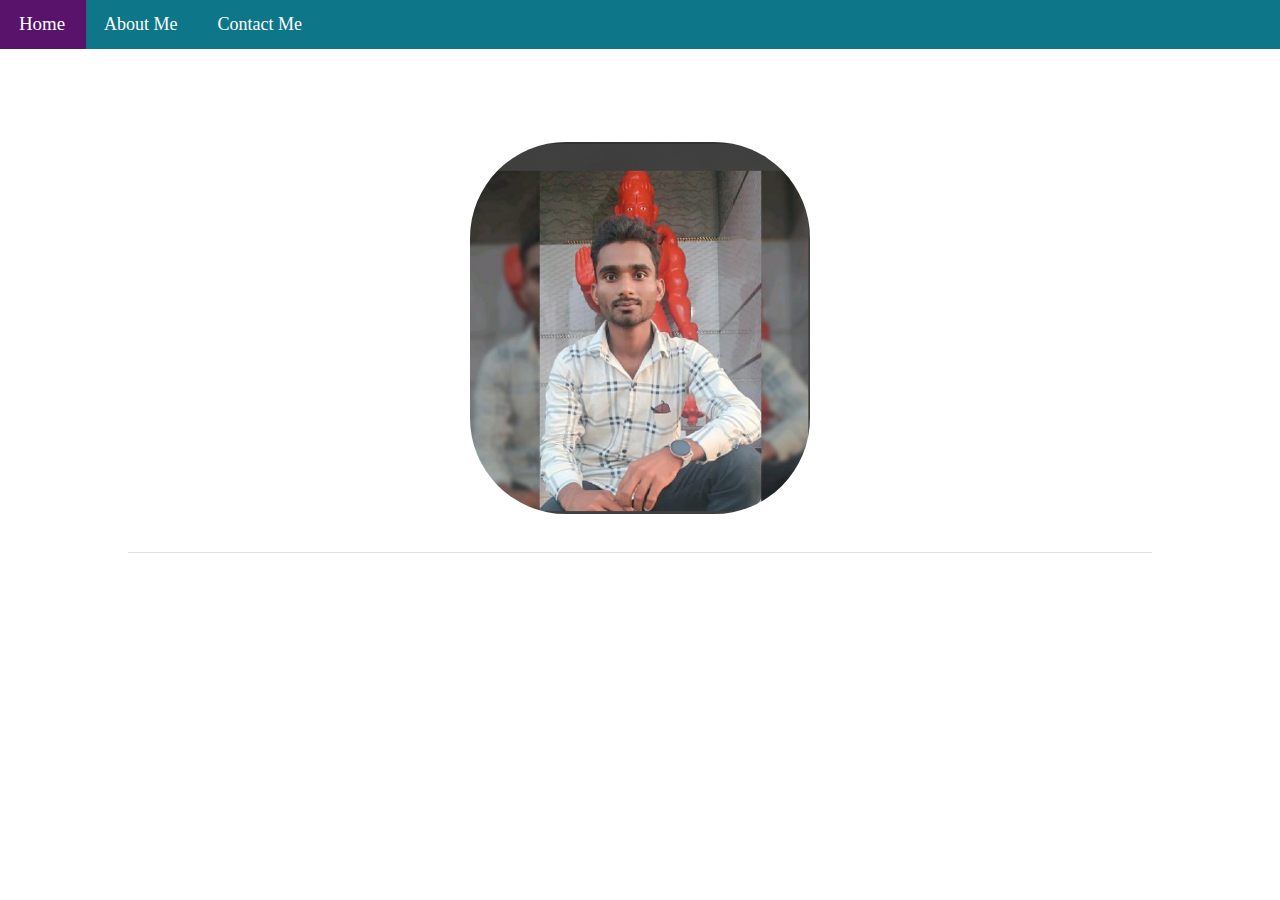
<file: index.html>
<!DOCTYPE html>
<html lang="en">
<head>
    <meta charset="UTF-8">
    <meta name="viewport" content="width=device-width, initial-scale=1.0">
    <title>Welcome</title>
    <link rel="preconnect" href="https://fonts.bunny.net">
<link href="https://fonts.bunny.net/css?family=akaya-telivigala:400" rel="stylesheet" />
    <style>
        body {
            font-family: Arial, sans-serif;
            margin: 0;
            padding: 0;
            /* background-color: #f4f4f4; */
            color: #333;
            overflow-x: hidden;
            background-image: url("https://png.pngtree.com/thumb_back/fh260/background/20230706/pngtree-creating-3d-renderings-for-mobile-apps-software-and-web-development-image_3826852.jpg");
            background-repeat: no-repeat;
            background-size: 100% 100%;
            font-family: 'Akaya Telivigala', display;
        }

        /* Navigation Bar Styling */
        .navbar {
            background-color: #0d7688;
            color: white;
            overflow: hidden;
            position: fixed;
            width: 100%;
            top: 0;
            left: 0;
            z-index: 1000;
        }

        .navbar a {
            float: left;
            display: block;
            color: white;
            text-align: center;
            padding: 14px 20px;
            text-decoration: none;
            font-size: 18px;
            transition: background-color 0.3s ease, transform 0.3s ease;
        }

        .navbar a:hover {
            background-color: #59136b;
            transform: scale(1.05);
        }

        /* .navbar a.active {
            background-color: rgb(203, 203, 230);
        } */

        /* Page Content Styling */
        .content {
            margin-top: 60px; /* Adjusted to account for navbar height */
            text-align: center;
        }

        h1 {
            color: white;
            margin-top: 20px;
        }

        .profile-image {
            margin-top: 20px;
            border-radius: 100px;
            max-width: 340px; /* Adjust width as needed */
            height: auto;
            transition: transform 0.3s ease;
            border: 4px solid white;
       
        }

        .profile-image:hover {
            transform: scale(1.1);
        }

        .links {
            margin-top: 30px;
        }

        .links a {
            display: block;
            margin: 10px 0;
            font-size: 18px;
            text-decoration: none;
            color: white;
            font-weight: bold;
            position: relative;
            transition: color 0.3s ease;
        }

        .links a::before {
            content: '';
            position: absolute;
            left: 0;
            bottom: -5px;
            width: 0;
            height: 3px;
            background: rgb(203, 203, 230);
            transition: width 0.3s ease;
        }

        .links a:hover::before {
            width: 100%;
        }

        hr {
            border: 0;
            height: 1px;
            background: #ddd;
            margin: 30px auto;
            width: 80%;
        }
    </style>
</head>
<body>
    <!-- Navigation Bar -->
    <div class="navbar">
        <a href="./index.html" class="active">Home</a>
        <a href="./public/about.html">About Me</a>
        <a href="./public/contact.html">Contact Me</a>
    </div>

    <!-- Page Content -->
    <div class="content">
        <h1>Welcome to My Website!</h1>
        
        <!-- Profile Image -->
        <img src="./assets/images/aa.png" alt="My profile image" class="profile-image">

        <hr />

        <!-- Links to other pages -->
        <div class="links">
            <a href="./public/about.html">About Me</a>
            <a href="./public/contact.html">Contact Me</a>
        </div>
    </div>
</body>
</html>
</file>
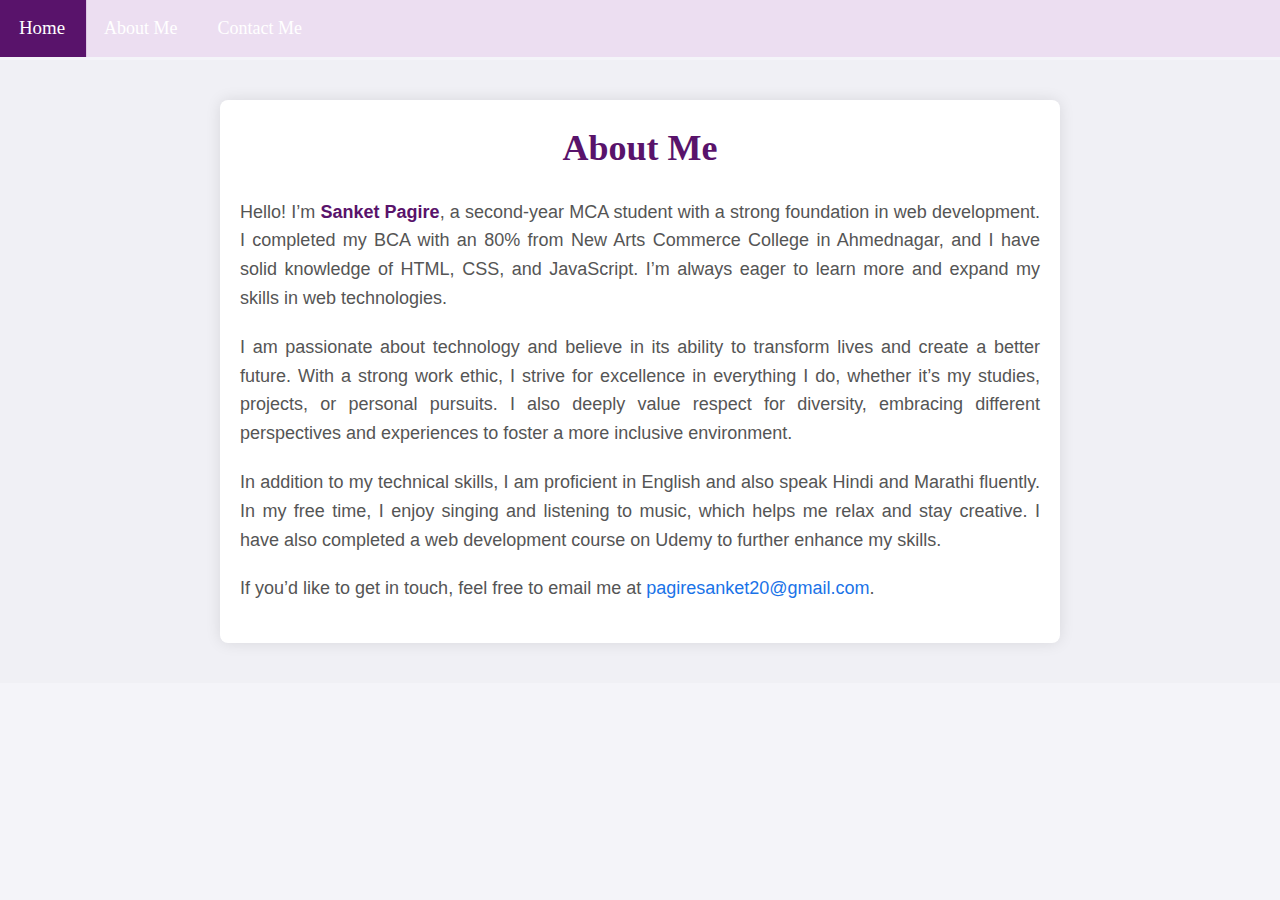
<file: public/about.html>
<!-- <!DOCTYPE html>
<html lang="en">
<head>
    <meta charset="UTF-8">
    <meta name="viewport" content="width=device-width, initial-scale=1.0">
    <title>About Me - Sanket Pagire</title>
    <link rel="stylesheet" href="styles.css">
    <style type="text/css">
        /* Navigation Bar Styling */
        .navbar {
            background-color: #ecdef1;
            color: white;
            overflow: hidden;
            position: fixed;
            width: 100%;
            top: 0;
            left: 0;
            z-index: 1000;
        }

        .navbar a {
            float: left;
            display: block;
            color: white;
            text-align: center;
            padding: 14px 20px;
            text-decoration: none;
            font-size: 18px;
            transition: background-color 0.3s ease, transform 0.3s ease;
        }

        .navbar a:hover {
            background-color: #59136b;
            transform: scale(1.05);
        }

      
    </style>
</head>
<body>
    <div class="navbar">
        <a href="../index.html" class="active">Home</a>
        <a href="./about.html">About Me</a>
        <a href="./contact.html">Contact Me</a>
    </div>
    <section class="about-me">
        <div class="container">
            <h1>About Me</h1>
            <p>Hello! I’m <strong>Sanket Pagire</strong>, a second-year MCA student with a strong foundation in web development. I completed my BCA with an 80% from New Arts Commerce College in Ahmednagar, and I have solid knowledge of HTML, CSS, and JavaScript. I’m always eager to learn more and expand my skills in web technologies.</p>
            <p>I am passionate about technology and believe in its ability to transform lives and create a better future. With a strong work ethic, I strive for excellence in everything I do, whether it’s my studies, projects, or personal pursuits. I also deeply value respect for diversity, embracing different perspectives and experiences to foster a more inclusive environment.</p>
            <p>In addition to my technical skills, I am proficient in English and also speak Hindi and Marathi fluently. In my free time, I enjoy singing and listening to music, which helps me relax and stay creative. I have also completed a web development course on Udemy to further enhance my skills.</p>
            <p>If you’d like to get in touch, feel free to email me at <a href="mailto:pagiresanket20@gmail.com">pagiresanket20@gmail.com</a>.</p>
        </div>
    </section>
</body>
</html> -->

<!DOCTYPE html>
<html lang="en">
<head>
    <meta charset="UTF-8">
    <meta name="viewport" content="width=device-width, initial-scale=1.0">
    <title>About Me - Sanket Pagire</title>
    <link rel="stylesheet" href="styles.css">
    <link rel="preconnect" href="https://fonts.bunny.net">
    <link rel="preconnect" href="https://fonts.bunny.net">
<link href="https://fonts.bunny.net/css?family=braah-one:400" rel="stylesheet" />
<link href="https://fonts.bunny.net/css?family=akaya-telivigala:400" rel="stylesheet" />
    <style type="text/css">
        /* Navigation Bar Styling */
        .navbar {
            background-color: #ecdef1;
            color: white;
            overflow: hidden;
            position: fixed;
            width: 100%;
            top: 0;
            left: 0;
            z-index: 1000;
        }

        .navbar a {
            float: left;
            display: block;
            color: white;
            text-align: center;
            padding: 14px 20px;
            text-decoration: none;
            font-size: 18px;
            transition: background-color 0.3s ease, transform 0.3s ease;
        }

        .navbar a:hover {
            background-color: #59136b;
            transform: scale(1.05);
        }

        /* About Me Section Styling */
        body {
            font-family: 'Akaya Telivigala', display;
            background-color: #f4f4f9;
            margin-top: 60px; /* to account for fixed navbar */
            color: #333;
            line-height: 1.6;
        }

        .about-me {
            padding: 40px 20px;
        }

        .about-me h1 {
            font-size: 36px;
            margin-bottom: 20px;
            color: #59136b;
            text-align: center;
        }

        .about-me p {
            font-size: 18px;
            margin-bottom: 20px;
            text-align: justify;
        }

        .about-me strong {
            color: #59136b;
        }

        .about-me a {
            color: #1a73e8;
            text-decoration: none;
        }

        .about-me a:hover {
            text-decoration: underline;
        }

        .container {
            max-width: 800px;
            margin: 0 auto;
            padding: 20px;
            background-color: white;
            border-radius: 8px;
            box-shadow: 0 0 15px rgba(0, 0, 0, 0.1);
            font-family: 'Akaya Telivigala', display;
        }
        p{
            font-family: 'Braah One', sans-serif;
        }
        h1{
            font-family: 'Akaya Telivigala', display;
        }
        
    </style>
</head>
<body>
    <div class="navbar">
        <a href="../index.html" class="active">Home</a>
        <a href="./about.html">About Me</a>
        <a href="./contact.html">Contact Me</a>
    </div>
    <section class="about-me">
        <div class="container">
            <h1>About Me</h1>
            <p>Hello! I’m <strong>Sanket Pagire</strong>, a second-year MCA student with a strong foundation in web development. I completed my BCA with an 80% from New Arts Commerce College in Ahmednagar, and I have solid knowledge of HTML, CSS, and JavaScript. I’m always eager to learn more and expand my skills in web technologies.</p>
            <p>I am passionate about technology and believe in its ability to transform lives and create a better future. With a strong work ethic, I strive for excellence in everything I do, whether it’s my studies, projects, or personal pursuits. I also deeply value respect for diversity, embracing different perspectives and experiences to foster a more inclusive environment.</p>
            <p>In addition to my technical skills, I am proficient in English and also speak Hindi and Marathi fluently. In my free time, I enjoy singing and listening to music, which helps me relax and stay creative. I have also completed a web development course on Udemy to further enhance my skills.</p>
            <p>If you’d like to get in touch, feel free to email me at <a href="mailto:pagiresanket20@gmail.com">pagiresanket20@gmail.com</a>.</p>
        </div>
    </section>
</body>
</html>
</file>
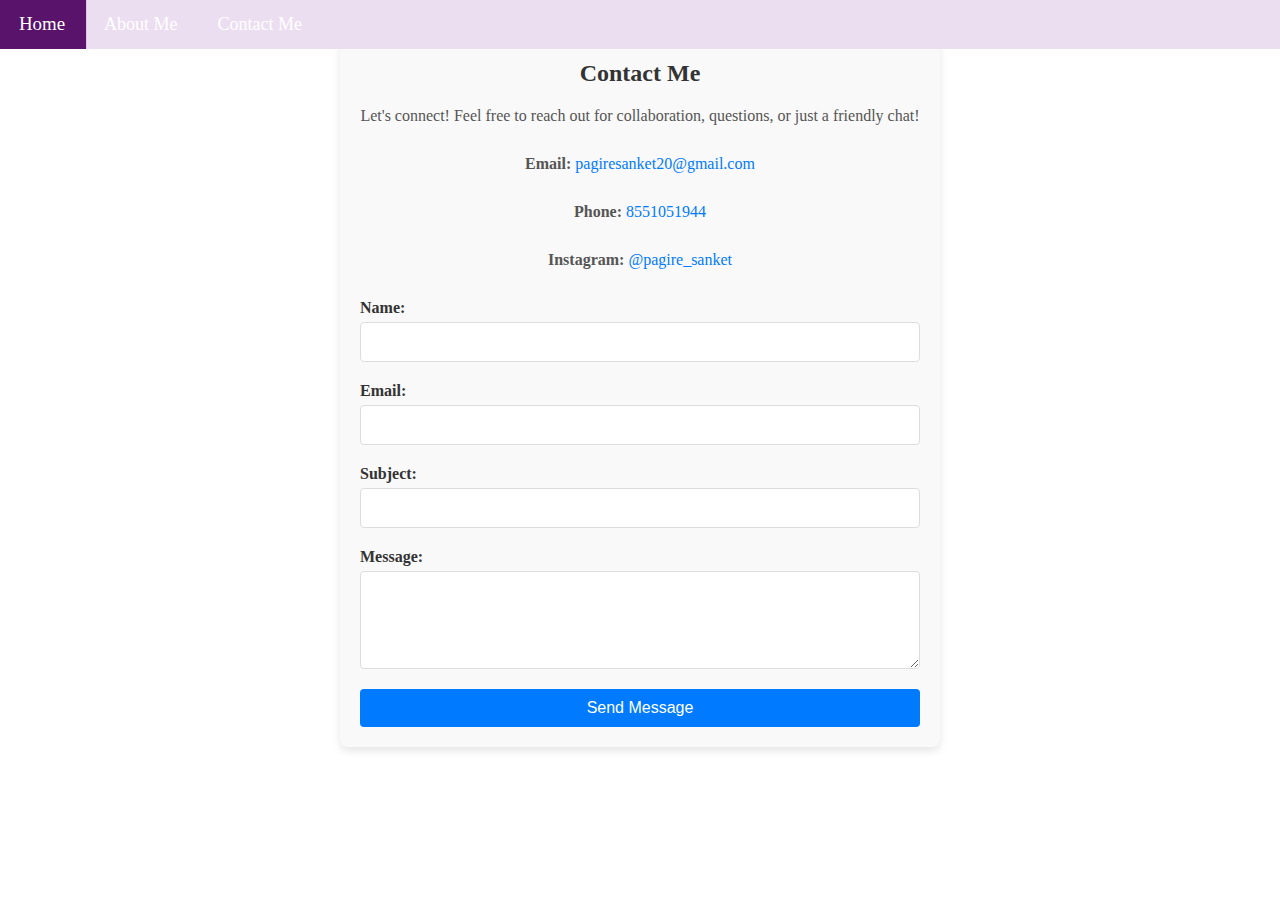
<file: public/contact.html>
<!DOCTYPE html>
<html lang="en">
<head>
    <meta charset="UTF-8">
    <meta http-equiv="X-UA-Compatible" content="IE=edge">
    <meta name="viewport" content="width=device-width, initial-scale=1.0">
    <title>Contact Me</title>
    <link rel="preconnect" href="https://fonts.bunny.net">
<link href="https://fonts.bunny.net/css?family=akaya-telivigala:400" rel="stylesheet" />
    <style>
        /* Basic reset */
        * {
            margin: 0;
            padding: 0;
            box-sizing: border-box;
        }

        /* Styling for Contact Me section */
        #contact-me {
            max-width: 600px;
            margin: 40px auto;
            padding: 20px;
            background-color: #f9f9f9;
            border-radius: 8px;
            box-shadow: 0 4px 8px rgba(0, 0, 0, 0.1);
            font-family: 'Akaya Telivigala', display;
        }

        #contact-me h2 {
            text-align: center;
            color: #333;
            margin-bottom: 20px;
        }

        #contact-me p {
            text-align: center;
            color: #555;
            margin-bottom: 30px;
        }

        .contact-info {
            margin-bottom: 30px;
            text-align: center;
        }

        .contact-info p {
            font-size: 16px;
            margin-bottom: 10px;
        }

        .contact-info a {
            color: #007bff;
            text-decoration: none;
        }

        .contact-info a:hover {
            text-decoration: underline;
        }

        form {
            display: flex;
            flex-direction: column;
        }

        label {
            margin-bottom: 5px;
            color: #333;
            font-weight: bold;
        }

        input, textarea {
            margin-bottom: 20px;
            padding: 10px;
            border: 1px solid #ddd;
            border-radius: 4px;
            font-size: 16px;
        }

        textarea {
            resize: vertical;
        }

        button {
            padding: 10px;
            background-color: #007bff;
            color: white;
            border: none;
            border-radius: 4px;
            cursor: pointer;
            font-size: 16px;
            transition: background-color 0.3s ease;
        }

        button:hover {
            background-color: #0056b3;
        }

         /* Navigation Bar Styling */
         .navbar {
            background-color: #ecdef1;
            color: white;
            overflow: hidden;
            position: fixed;
            width: 100%;
            top: 0;
            left: 0;
            z-index: 1000;
        }

        .navbar a {
            float: left;
            display: block;
            color: white;
            text-align: center;
            padding: 14px 20px;
            text-decoration: none;
            font-size: 18px;
            transition: background-color 0.3s ease, transform 0.3s ease;
        }

        .navbar a:hover {
            background-color:#59136b;
            transform: scale(1.05);
        }

      
      body{
            
            font-family: 'Akaya Telivigala', display;
        }
    </style>
</head>
<body>
    <div class="navbar">
        <a href="../index.html" class="active">Home</a>
        <a href="./about.html">About Me</a>
        <a href="./contact.html">Contact Me</a>
    </div>
    <section id="contact-me">
        <h2>Contact Me</h2>
        <p>Let's connect! Feel free to reach out for collaboration, questions, or just a friendly chat!</p>
        
        <!-- Contact Information -->
        <div class="contact-info">
            <p><strong>Email:</strong> <a href="mailto:pagiresanket20@gmail.com">pagiresanket20@gmail.com</a></p>
            <p><strong>Phone:</strong> <a href="tel:+918551051944">8551051944</a></p>
            <p><strong>Instagram:</strong> <a href="https://www.instagram.com/pagire_sanket" target="_blank">@pagire_sanket</a></p>
        </div>

        <!-- Contact Form -->
        <form action="../submit_form.php" method="post">
            <label for="name">Name:</label>
            <input type="text" id="name" name="name" required>
            
            <label for="email">Email:</label>
            <input type="email" id="email" name="email" required>
            
            <label for="subject">Subject:</label>
            <input type="text" id="subject" name="subject">
            
            <label for="message">Message:</label>
            <textarea id="message" name="message" rows="4" required></textarea>
            
            <button type="submit">Send Message</button>
        </form>
    </section>
</body>
</html>
</file>
<file: public/styles.css>
/* Reset some default styles */
body, h1, p {
    margin: 0;
    padding: 0;
    font-family: Arial, sans-serif;
}

/* Container for the 'About Me' section */
.container {
    width: 80%;
    max-width: 800px;
    margin: 0 auto;
    padding: 20px;
    background-color: #f7f7f7;
    border-radius: 10px;
    box-shadow: 0 4px 8px rgba(0, 0, 0, 0.1);
    margin-top: 40px;
}

/* Styling for the 'About Me' section */
.about-me {
    padding: 50px 0;
    background-color: #f0f0f5;
    text-align: center;
}

.about-me h1 {
    font-size: 2.5em;
    color: #333;
    margin-bottom: 20px;
}

.about-me p {
    color: #555;
    line-height: 1.6;
    margin-bottom: 20px;
}

.about-me a {
    color: #1a73e8;
    text-decoration: none;
}

.about-me a:hover {
    text-decoration: underline;
}
</file>
